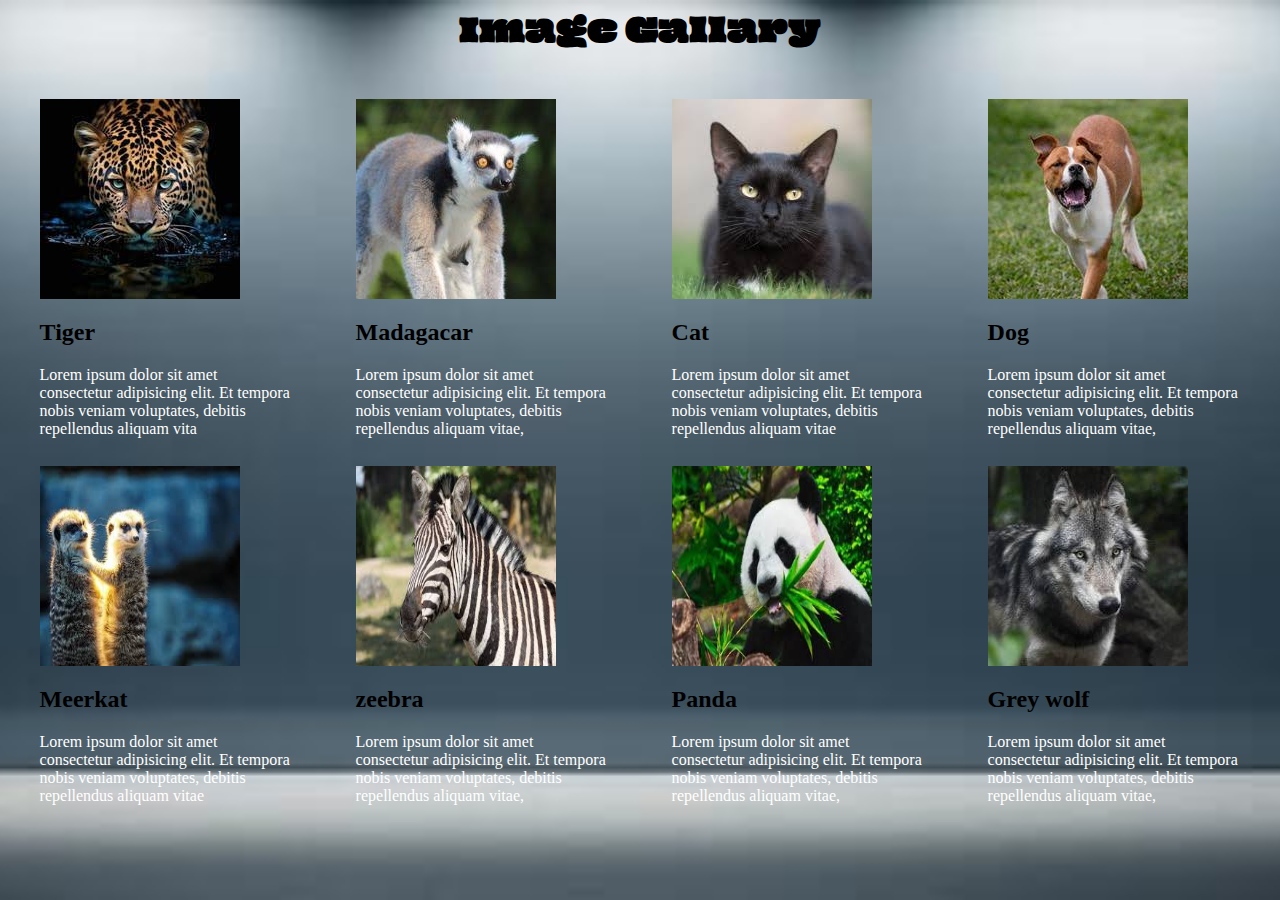
<file: index.html>
<html>

<head>
    <title>image gallary</title>
    <link rel="stylesheet" href="style.css">
    <link rel="preconnect" href="https://fonts.googleapis.com">
<link rel="preconnect" href="https://fonts.gstatic.com" crossorigin>
<link href="https://fonts.googleapis.com/css2?family=Boldonse&family=Oi&family=Tagesschrift&display=swap" rel="stylesheet">
</head>



<body>
<div>
        <h1> Image Gallary</h1>


    <div class="container">

        <div>
            <img src="animal1.jpeg">
            <h2 class="title">Tiger</h2>
            <p>Lorem ipsum dolor sit amet consectetur adipisicing elit. Et tempora nobis veniam voluptates, debitis
                repellendus aliquam vita</p>
        </div>


        <div>
            <img src="animal2.jpeg">
            <h2 class="title">Madagacar</h2>
            <p>Lorem ipsum dolor sit amet consectetur adipisicing elit. Et tempora nobis veniam voluptates, debitis
                repellendus aliquam vitae,</p>
        </div>


        <div>
            <img src="animal3.jpeg">
            <h2 class="title">Cat</h2>
            <p>Lorem ipsum dolor sit amet consectetur adipisicing elit. Et tempora nobis veniam voluptates, debitis
                repellendus aliquam vitae</p>
        </div>


        <div>
            <img src="animal4.jpeg">
            <h2 class="title">Dog</h2>
            <p>Lorem ipsum dolor sit amet consectetur adipisicing elit. Et tempora nobis veniam voluptates, debitis
                repellendus aliquam vitae,</p>
        </div>


        <div style="padding-top: 10%;">
            <img src="animal5.jpeg" style="height: 200px; width: 200px;">
            <h2 class="title">Meerkat</h2>
            <p>Lorem ipsum dolor sit amet consectetur adipisicing elit. Et tempora nobis veniam voluptates, debitis
                repellendus aliquam vitae</p>
        </div>


        <div style="padding-top: 10%;">
            <img src="animal6.jpeg" style="height: 200px; width: 200px;">
            <h2 class="title">zeebra</h2>
            <p>Lorem ipsum dolor sit amet consectetur adipisicing elit. Et tempora nobis veniam voluptates, debitis
                repellendus aliquam vitae,</p>
        </div>


        <div style="padding-top: 10%;">
            <img src="animal7.jpeg" style="height: 200px; width: 200px;">
            <h2 class="title">Panda</h2>
            <p>Lorem ipsum dolor sit amet consectetur adipisicing elit. Et tempora nobis veniam voluptates, debitis
                repellendus aliquam vitae, </p>
        </div>


        <div style="padding-top: 10%;">
            <img src="animal8.jpeg">
            <h2 class="title">Grey wolf</h2>
            <p>Lorem ipsum dolor sit amet consectetur adipisicing elit. Et tempora nobis veniam voluptates, debitis
                repellendus aliquam vitae, </p>
        </div>






    </div>
</div>

</body>

</html>
</file>
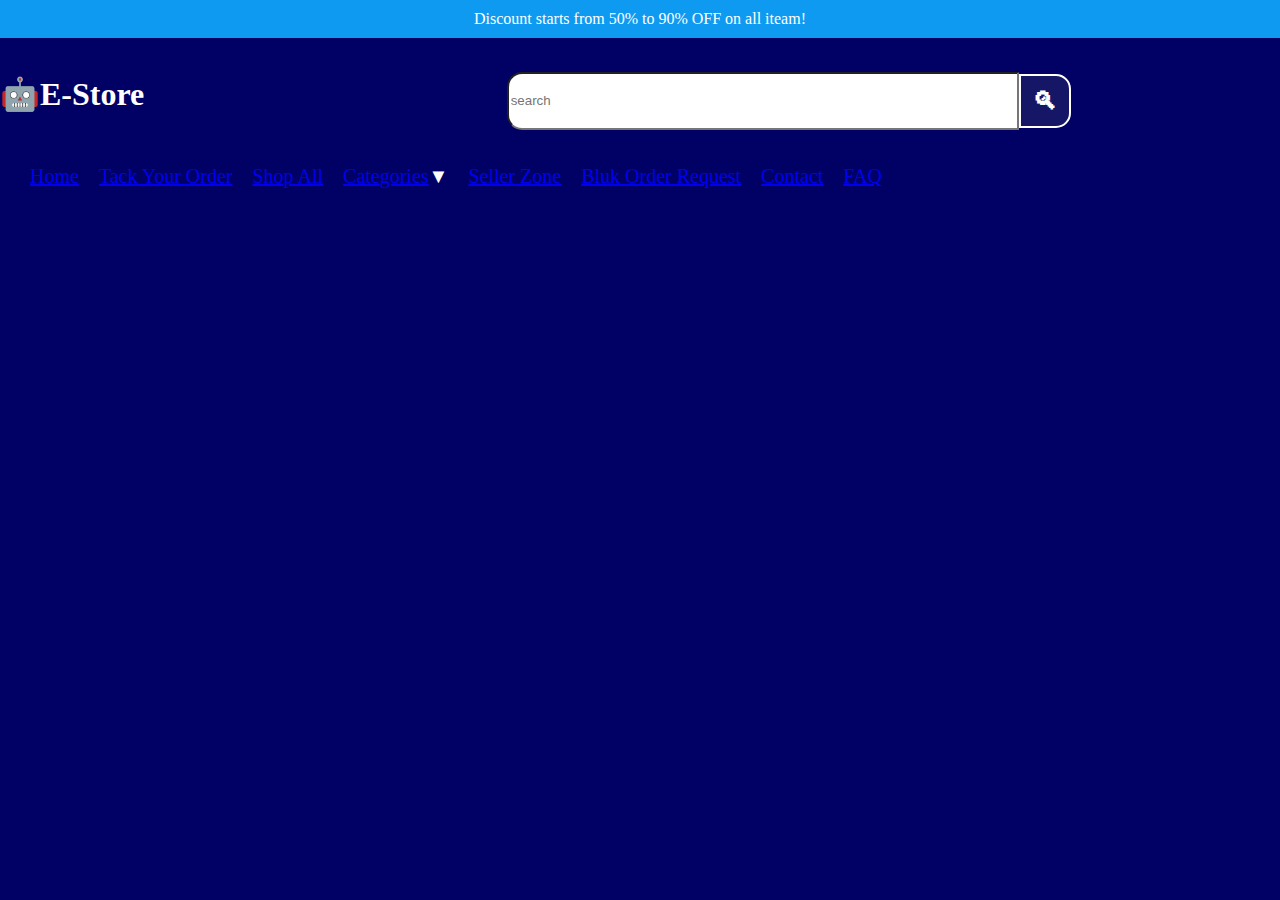
<file: demo1.html>
<meta name="viewport" content="width=device-width, initial-scale=1.0">

<style>
    body {
        margin: 0px;
        padding: 0px;
        background-color: rgb(0, 0, 101);
    }

    p {
        text-align: center;
        background-color: rgb(14, 154, 241);
        color: white;
        padding: 10px;
    }

    h1 {
        color: white;

    }

    div {
        display: inline;
        padding-left: 28%;
        color: white;


    }

    h2 {
        display: inline;
        background-color: rgb(22, 22, 102);
        padding: 12px;
        position: relative;
        top: 4px;
        border: 2px;
        border-style: solid;
        border-color: white;
        border-top-right-radius: 15px;
        border-bottom-right-radius: 15px;
    }


    input {
        display: inline;
        width: 40%;
        height: 6.5%;
        border-top-left-radius: 15px;
        border-bottom-left-radius: 15px;


    }
    ul,li{
        padding-left: 10px;
        color: grey;
        text-decoration: none;
    }
    .icon{
        color: white;
    }

    .menubar,ul,li{
        list-style: none;
        display: flex;
        
        margin: 0px;
        padding: 10px;
        font-size: 20px;
        text-decoration: none;
   

    }



</style>












<html>

<head>
    <title> E-Shop</title>

</head>

<body>
    <p>Discount starts from 50% to 90% OFF on all iteam!</p>
    <h1 style="display: inline-block;">🤖E-Store</h1>
    <div style="display: inline;">
        <input type="text" placeholder="search"><h2>🔍︎</h2>
    </div>
   <div class="menubar">
        <ul>
            <li> <a href="#">Home</a></li>
            <li> <a href="#">Tack Your Order</a></li>
            <li> <a href="#">Shop All</a></li>
            <li>
                <a href="#">Categories</a><i class="icon">▼</i>
                
                </li>
            <li><a href="#">Seller Zone</a></li>
            <li><a href="#">Bluk Order Request</a></li>
            <li><a href="#">Contact</a></li>
            <li><a href="#">FAQ</a></li>
            
</ul>
</div>


</body>

</html>
</file>
<file: style.css>
h1{
    text-align: center;
    font-family: "Oi", serif;
  font-weight: 400;
  font-style: normal;

}
.container{

    display: flex;
    flex-wrap: wrap;
    justify-content: center;
    justify-content: space-around;
    flex-direction: row;
    
    
}
.title{
    color: black;
    
  
}
p{
    color: white;
}

.container:hover{
    cursor: pointer;
}

.container div{

    margin: 20px;
    flex-wrap: wrap;
    width: 200px;
    height: 200px;
    flex-basis: 20%;

}


body{
    background: url("background.jpg");
    background-repeat: no-repeat;
    background-position: center;
    background-attachment: fixed;
    background-size: cover;
}
</file>
